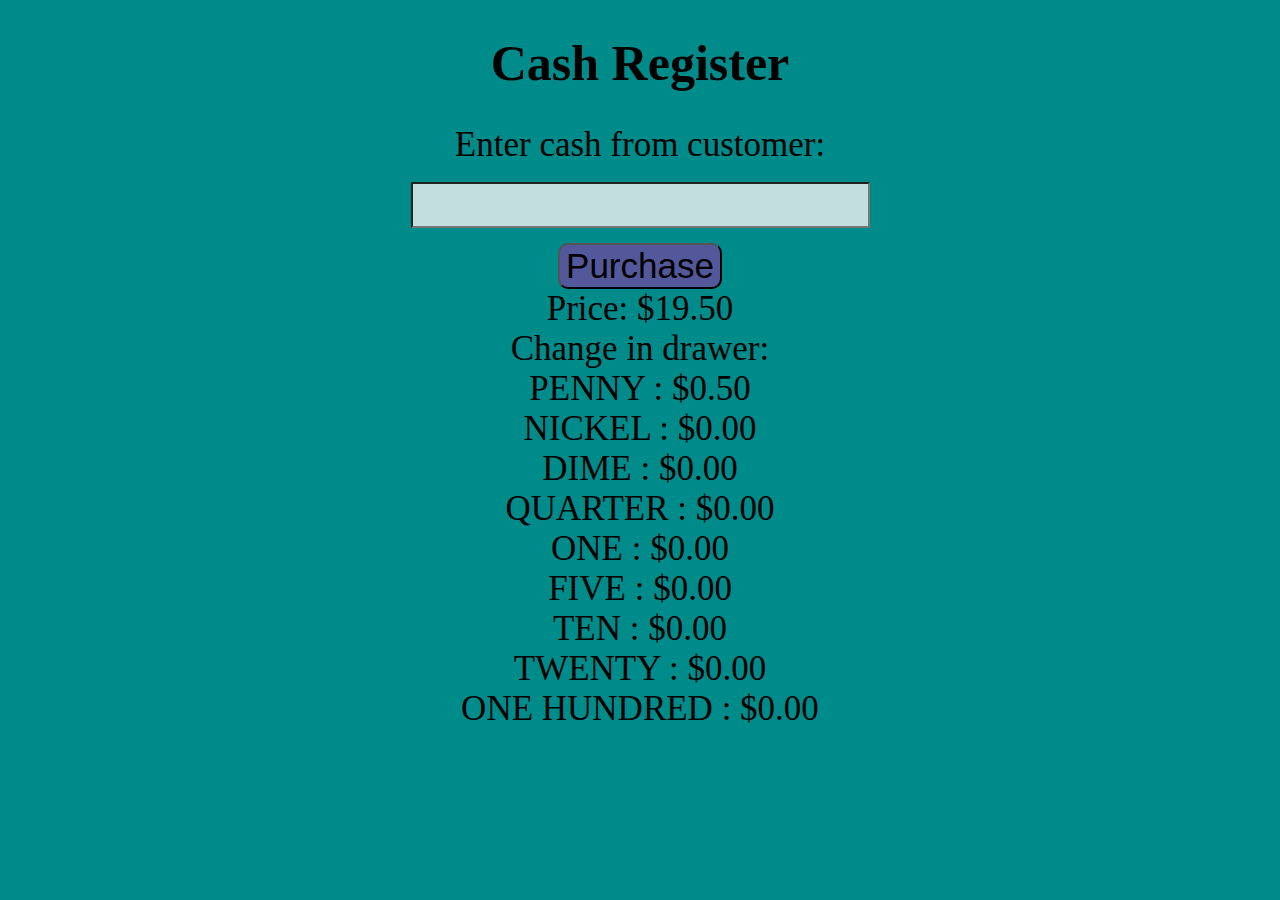
<file: Cash Register/index.html>
<!DOCTYPE html>
<html lang="en">
<head>
    <meta charset="UTF-8">
    <meta name="viewport" content="width=device-width, initial-scale=1.0">
    <link rel="stylesheet" href="styles.css">
    <title>Cash Register</title>
</head>
<body>
    <h1>Cash Register</h1>
    <div id="change-due"></div>
    <div class="input-div">
        <label for="cash">Enter cash from customer: </label>
        <br>
        <input type="number" id="cash" class="user-input" value="">
        <br>
        <button id="purchase-btn">Purchase</button>
    </div>
    <div id="cash-in-drawer"></div>

    <script src="script.js"></script>
</body>
</html>
</file>
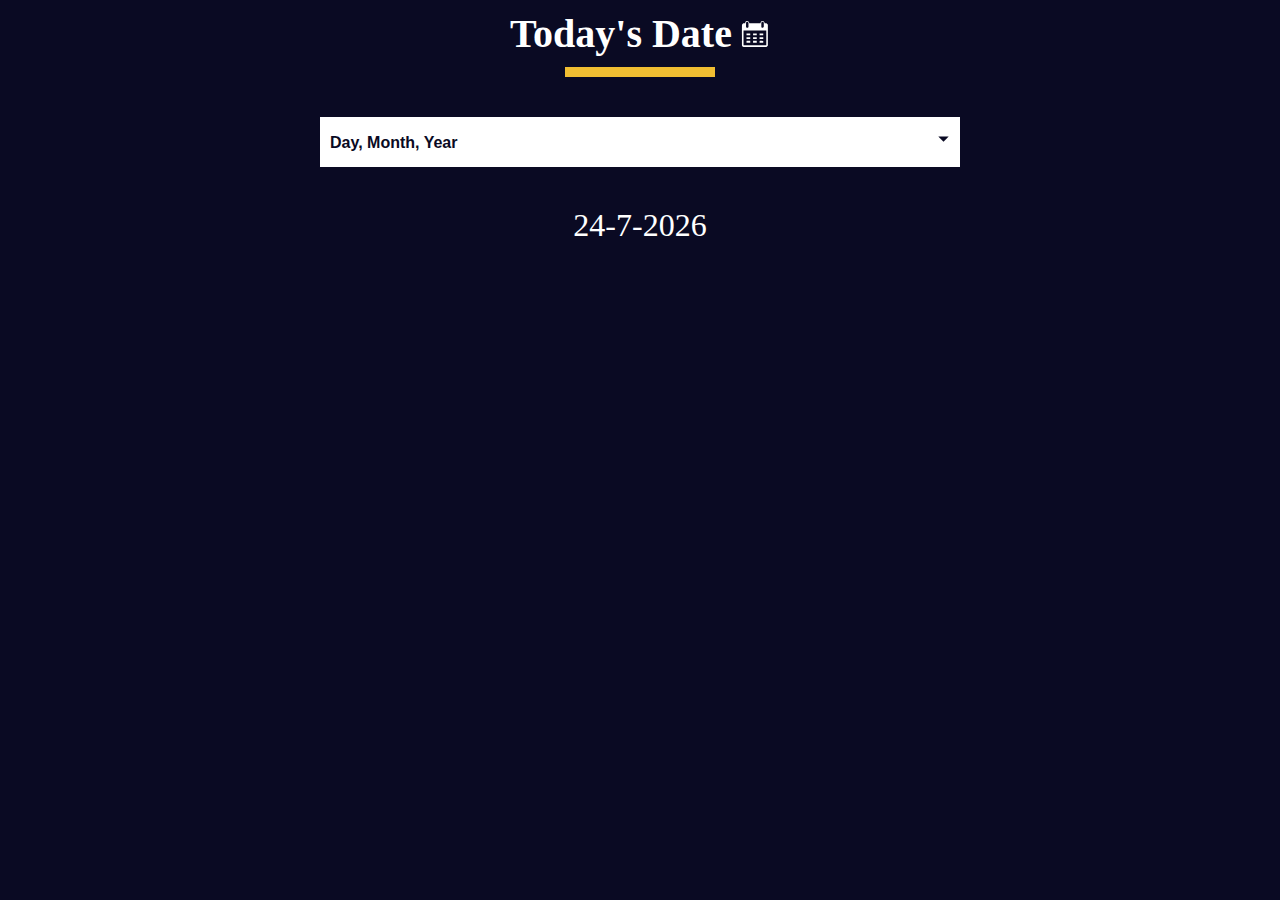
<file: Date Form/index.html>
<!DOCTYPE html>
<html lang="en">
  <head>
    <meta charset="UTF-8" />
    <meta http-equiv="X-UA-Compatible" content="IE=edge" />
    <meta name="viewport" content="width=device-width, initial-scale=1.0" />
    <title>Learn the Date Object by Building a Date Formatter</title>
    <link rel="stylesheet" href="./styles.css" />
  </head>
  <body>
    <main>
      <div class="title-container">
        <h1 class="title">Today's Date</h1>

        <svg
          class="date-svg"
          xmlns="http://www.w3.org/2000/svg"
          version="1.0"
          width="512.000000pt"
          height="512.000000pt"
          viewBox="0 0 512.000000 512.000000"
          preserveAspectRatio="xMidYMid meet"
        >
          <g
            transform="translate(0.000000,512.000000) scale(0.100000,-0.100000)"
            fill="#fff"
            stroke="none"
          >
            <path
              d="M1145 4777 c-71 -24 -120 -54 -164 -102 -59 -64 -83 -124 -89 -216 l-4 -77 -147 -3 c-142 -4 -149 -5 -213 -37 -81 -40 -149 -111 -177 -188 -21 -54 -21 -64 -21 -1789 0 -1725 0 -1735 21 -1789 28 -77 96 -148 177 -188 l67 -33 1950 0 1950 0 67 33 c74 36 133 96 170 170 l23 47 0 1760 0 1760 -23 47 c-37 74 -96 134 -169 170 -63 31 -71 32 -213 36 l-148 4 -4 77 c-8 133 -82 242 -200 297 -54 25 -75 29 -148 29 -94 -1 -151 -20 -220 -75 -75 -59 -130 -181 -130 -287 l0 -43 -954 0 -954 0 -7 74 c-12 137 -89 251 -201 303 -66 30 -179 39 -239 20z m209 -164 c23 -16 52 -49 66 -73 l25 -45 0 -365 0 -365 -28 -47 c-30 -52 -88 -92 -149 -103 -54 -10 -137 17 -175 57 -65 69 -64 60 -61 471 l3 373 27 41 c17 26 45 50 80 68 71 35 151 31 212 -12z m2594 11 c41 -20 59 -37 82 -78 l30 -51 0 -360 c0 -329 -2 -364 -19 -401 -36 -79 -137 -133 -222 -119 -57 10 -125 58 -151 107 -23 42 -23 50 -26 388 -3 377 -1 403 51 465 62 76 162 95 255 49z m537 -2717 l0 -1239 -24 -19 c-23 -19 -67 -19 -1916 -19 -1849 0 -1893 0 -1916 19 l-24 19 -3 1241 -2 1241 1942 -2 1943 -3 0 -1238z"
            />
            <path
              d="M1112 2493 l3 -158 318 -3 317 -2 0 160 0 160 -320 0 -321 0 3 -157z"
            />
            <path
              d="M2230 2490 l0 -160 315 0 315 0 0 160 0 160 -315 0 -315 0 0 -160z"
            />
            <path
              d="M3342 2493 l3 -158 310 0 310 0 3 158 3 157 -316 0 -316 0 3 -157z"
            />
            <path
              d="M1110 1855 l0 -155 320 0 320 0 0 155 0 155 -320 0 -320 0 0 -155z"
            />
            <path
              d="M2230 1855 l0 -155 315 0 315 0 0 155 0 155 -315 0 -315 0 0 -155z"
            />
            <path
              d="M3340 1855 l0 -155 315 0 315 0 0 155 0 155 -315 0 -315 0 0 -155z"
            />
            <path
              d="M1117 1383 c-4 -3 -7 -78 -7 -165 l0 -158 320 0 320 0 0 165 0 165 -313 0 c-173 0 -317 -3 -320 -7z"
            />
            <path
              d="M2230 1225 l0 -165 315 0 315 0 0 165 0 165 -315 0 -315 0 0 -165z"
            />
            <path
              d="M3347 1383 c-4 -3 -7 -78 -7 -165 l0 -158 315 0 315 0 -2 163 -3 162 -306 3 c-168 1 -308 -1 -312 -5z"
            />
          </g>
        </svg>
      </div>
      <div class="divider"></div>

      <div class="dropdown-container">
        <select name="date-options" id="date-options">
          <option value="dd-mm-yyyy">Day, Month, Year</option>
          <option value="yyyy-mm-dd">Year, Month, Day</option>
          <option value="mm-dd-yyyy-h-mm">
            Month, Day, Year, Hours, Minutes
          </option>
        </select>
        <div class="select-icon">
          <svg
            class="icon"
            xmlns="http://www.w3.org/2000/svg"
            width="25"
            height="35"
            viewBox="0 0 24 24"
          >
            <rect x="0" fill="none" width="24" height="24" />

            <g>
              <path d="M7 10l5 5 5-5" />
            </g>
          </svg>
        </div>
      </div>

      <p id="current-date"></p>
    </main>

    <script src="./script.js"></script>
  </body>
</html>
</file>
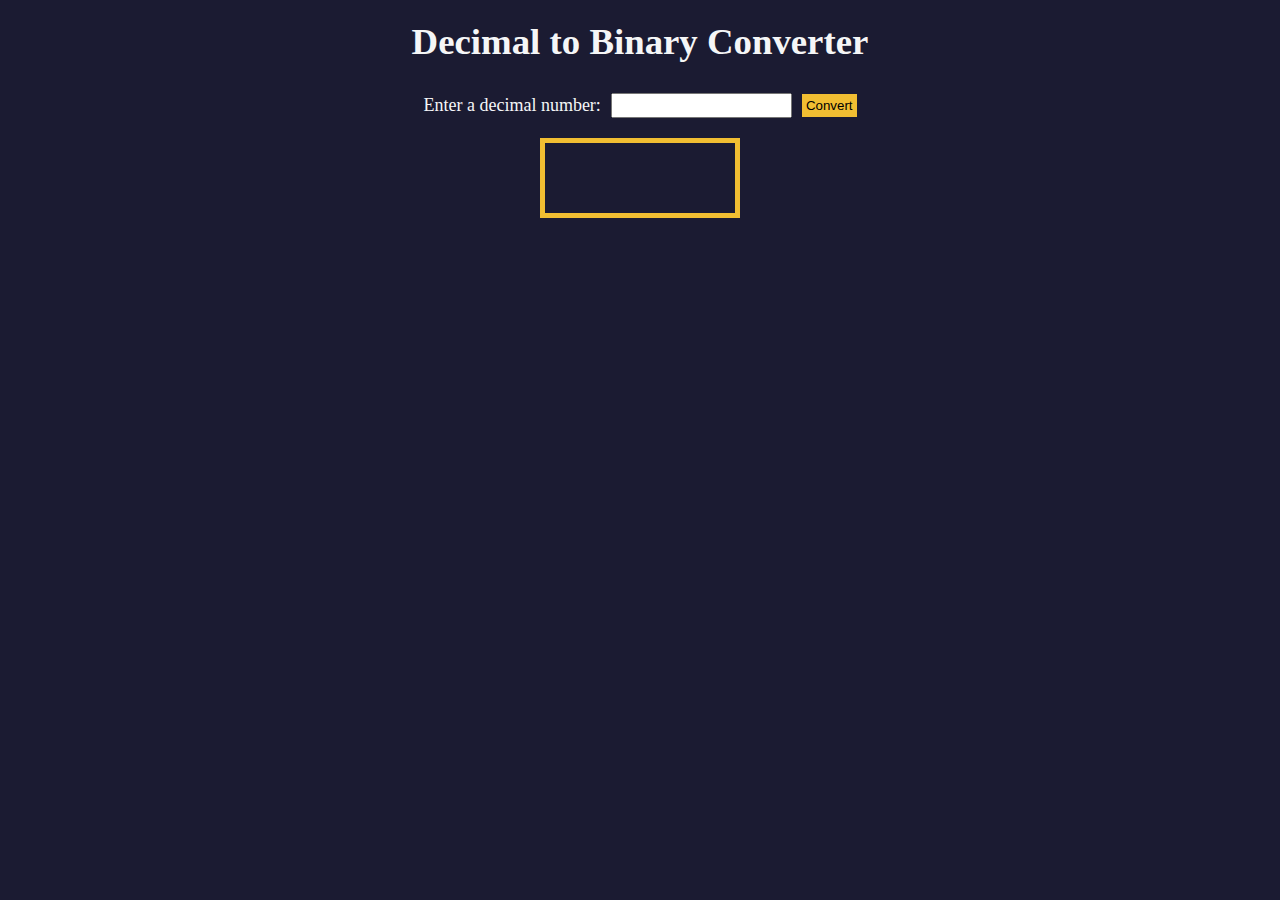
<file: Decimal to Binary Converter/index.html>
<!DOCTYPE html>
<html lang="en">
  <head>
    <meta charset="UTF-8" />
    <meta http-equiv="X-UA-Compatible" content="IE=edge" />
    <meta name="viewport" content="width=device-width, initial-scale=1.0" />
    <title>Decimal to Binary Converter</title>
    <link rel="stylesheet" href="styles.css" />
  </head>
  <body>
    <h1>Decimal to Binary Converter</h1>
    <div class="input-container">
      <label for="number-input">Enter a decimal number:</label>
      <input
        value=""
        type="number"
        name="decimal number input"
        id="number-input"
        class="number-input"
      />
      <button class="convert-btn" id="convert-btn">Convert</button>
    </div>
    <output id="result" for="number-input"></output>
    <div id="animation-container"></div>
    <script src="script.js"></script>
  </body>
</html>
</file>
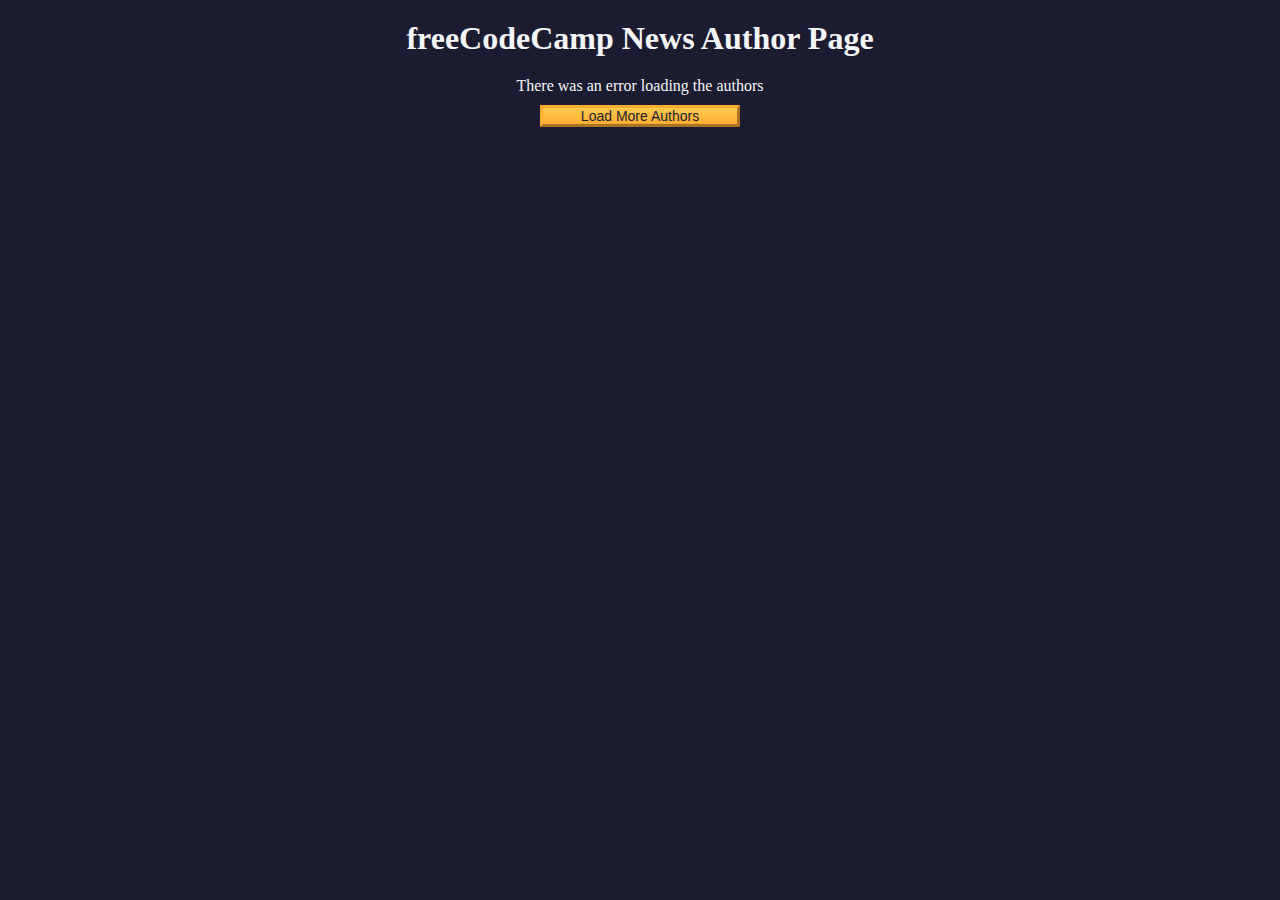
<file: fCC Authors Page/index.html>
<!DOCTYPE html>
<html lang="en">
  <head>
    <meta charset="UTF-8" />
    <meta http-equiv="X-UA-Compatible" content="IE=edge" />
    <meta name="viewport" content="width=device-width, initial-scale=1.0" />
    <title>freeCodeCamp News Author Page</title>
    <link rel="stylesheet" href="./styles.css" />
  </head>
  <body>
    <h1 class="title">freeCodeCamp News Author Page</h1>

    <main>
      <div id="author-container"></div>
      <button class="btn" id="load-more-btn">Load More Authors</button>
    </main>

    <script src="./script.js"></script>
  </body>
</html>
</file>
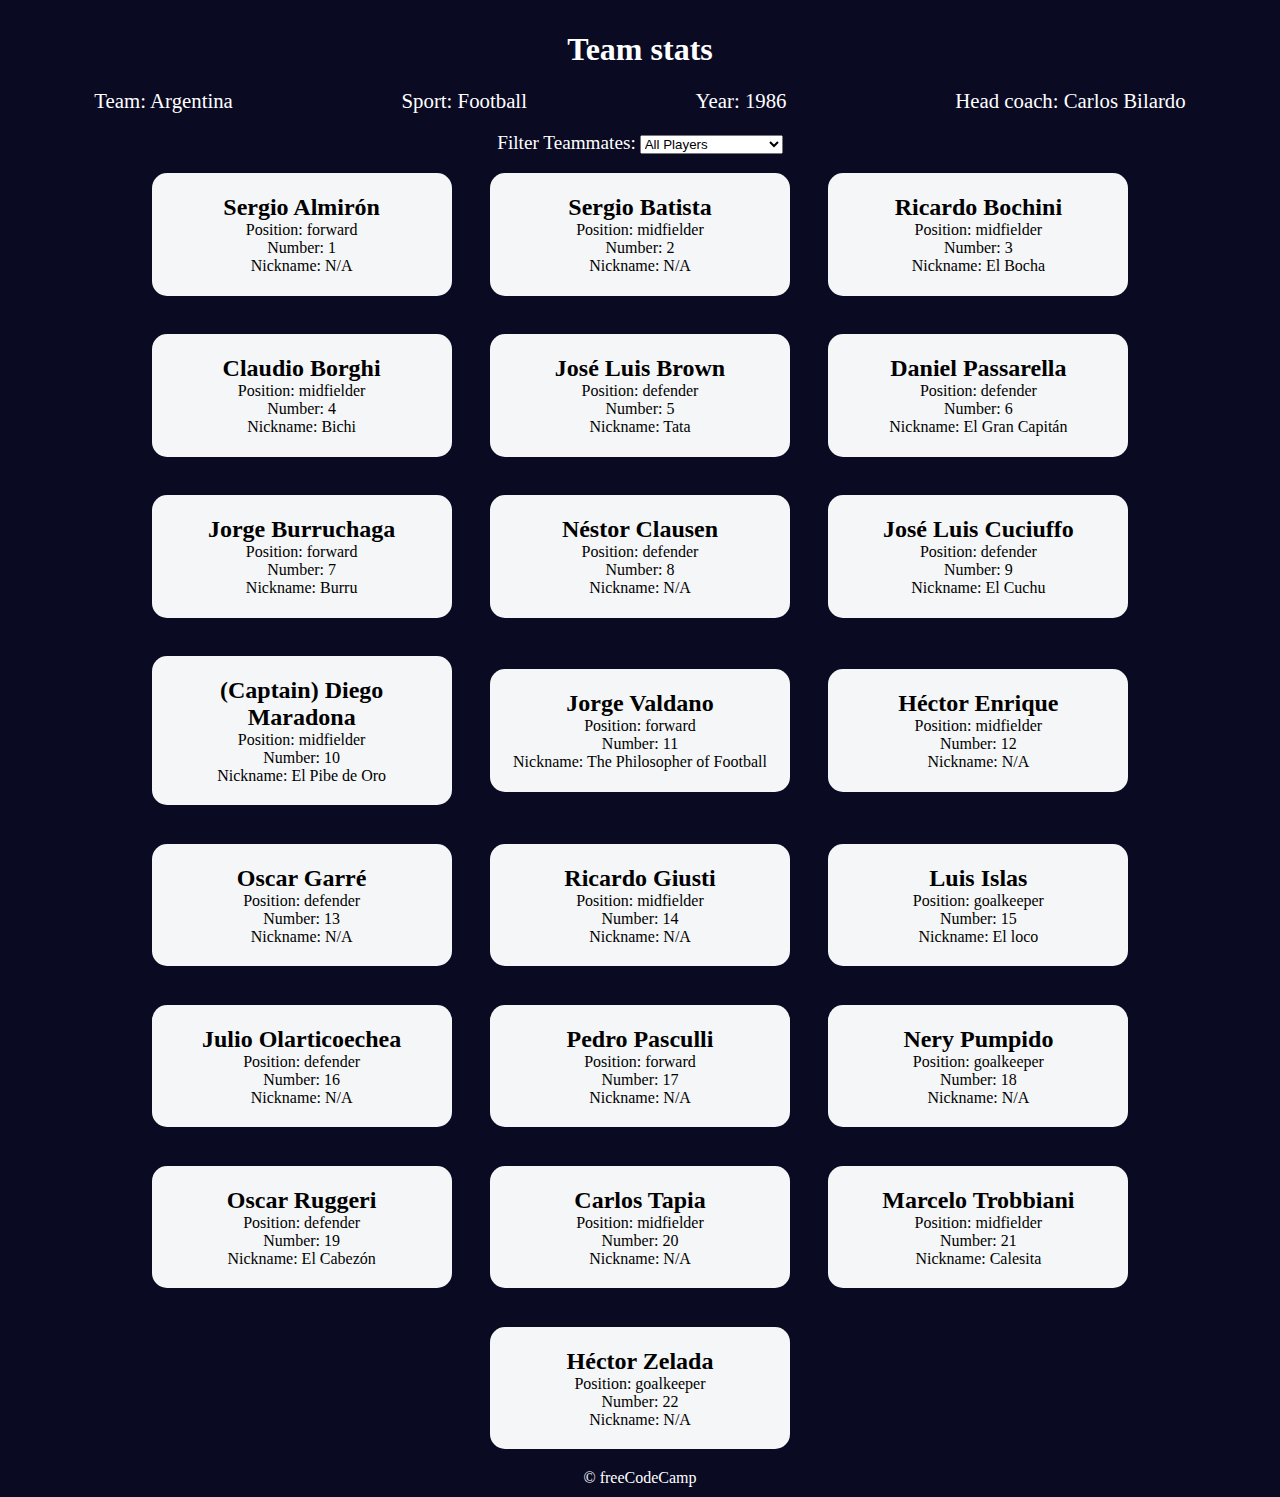
<file: Football Team Cards/index.html>
<!DOCTYPE html>
<html lang="en">
  <head>
    <meta charset="UTF-8" />
    <meta http-equiv="X-UA-Compatible" content="IE=edge" />
    <meta name="viewport" content="width=device-width, initial-scale=1.0" />
    <title>
      Learn Modern JavaScript methods by building football team cards
    </title>
    <link rel="stylesheet" href="styles.css" />
  </head>
  <body>
    <h1 class="title">Team stats</h1>
    <main>
      <div class="team-stats">
        <p>Team: <span id="team"></span></p>
        <p>Sport: <span id="sport"></span></p>
        <p>Year: <span id="year"></span></p>
        <p>Head coach: <span id="head-coach"></span></p>
      </div>
      <label class="options-label" for="players">Filter Teammates:</label>
      <select name="players" id="players">
        <option value="all">All Players</option>
        <option value="nickname">Nicknames</option>
        <option value="forward">Position Forward</option>
        <option value="midfielder">Position Midfielder</option>
        <option value="defender">Position Defender</option>
        <option value="goalkeeper">Position Goalkeeper</option>
      </select>
      <div class="cards" id="player-cards">
        <div class="player-card">
          <h2>Sergio Almirón</h2>
          <p>Position: forward</p>
          <p>Number: 1</p>
          <p>Nickname: N/A</p>
        </div>
        <div class="player-card">
          <h2>Sergio Batista</h2>
          <p>Position: midfielder</p>
          <p>Number: 2</p>
          <p>Nickname: N/A</p>
        </div>
        <div class="player-card">
          <h2>Ricardo Bochini</h2>
          <p>Position: midfielder</p>
          <p>Number: 3</p>
          <p>Nickname: El Bocha</p>
        </div>
        <div class="player-card">
          <h2>Claudio Borghi</h2>
          <p>Position: midfielder</p>
          <p>Number: 4</p>
          <p>Nickname: Bichi</p>
        </div>
        <div class="player-card">
          <h2>José Luis Brown</h2>
          <p>Position: defender</p>
          <p>Number: 5</p>
          <p>Nickname: Tata</p>
        </div>
        <div class="player-card">
          <h2>Daniel Passarella</h2>
          <p>Position: defender</p>
          <p>Number: 6</p>
          <p>Nickname: El Gran Capitán</p>
        </div>
        <div class="player-card">
          <h2>Jorge Burruchaga</h2>
          <p>Position: forward</p>
          <p>Number: 7</p>
          <p>Nickname: Burru</p>
        </div>
        <div class="player-card">
          <h2>Néstor Clausen</h2>
          <p>Position: defender</p>
          <p>Number: 8</p>
          <p>Nickname: N/A</p>
        </div>
        <div class="player-card">
          <h2>José Luis Cuciuffo</h2>
          <p>Position: defender</p>
          <p>Number: 9</p>
          <p>Nickname: El Cuchu</p>
        </div>
        <div class="player-card">
          <h2>(Captain) Diego Maradona</h2>
          <p>Position: midfielder</p>
          <p>Number: 10</p>
          <p>Nickname: El Pibe de Oro</p>
        </div>
        <div class="player-card">
          <h2>Jorge Valdano</h2>
          <p>Position: forward</p>
          <p>Number: 11</p>
          <p>Nickname: The Philosopher of Football</p>
        </div>
        <div class="player-card">
          <h2>Héctor Enrique</h2>
          <p>Position: midfielder</p>
          <p>Number: 12</p>
          <p>Nickname: N/A</p>
        </div>
        <div class="player-card">
          <h2>Oscar Garré</h2>
          <p>Position: defender</p>
          <p>Number: 13</p>
          <p>Nickname: N/A</p>
        </div>
        <div class="player-card">
          <h2>Ricardo Giusti</h2>
          <p>Position: midfielder</p>
          <p>Number: 14</p>
          <p>Nickname: N/A</p>
        </div>
        <div class="player-card">
          <h2>Luis Islas</h2>
          <p>Position: goalkeeper</p>
          <p>Number: 15</p>
          <p>Nickname: El loco</p>
        </div>
        <div class="player-card">
          <h2>Julio Olarticoechea</h2>
          <p>Position: defender</p>
          <p>Number: 16</p>
          <p>Nickname: N/A</p>
        </div>
        <div class="player-card">
          <h2>Pedro Pasculli</h2>
          <p>Position: forward</p>
          <p>Number: 17</p>
          <p>Nickname: N/A</p>
        </div>
        <div class="player-card">
          <h2>Nery Pumpido</h2>
          <p>Position: goalkeeper</p>
          <p>Number: 18</p>
          <p>Nickname: N/A</p>
        </div>
        <div class="player-card">
          <h2>Oscar Ruggeri</h2>
          <p>Position: defender</p>
          <p>Number: 19</p>
          <p>Nickname: El Cabezón</p>
        </div>
        <div class="player-card">
          <h2>Carlos Tapia</h2>
          <p>Position: midfielder</p>
          <p>Number: 20</p>
          <p>Nickname: N/A</p>
        </div>
        <div class="player-card">
          <h2>Marcelo Trobbiani</h2>
          <p>Position: midfielder</p>
          <p>Number: 21</p>
          <p>Nickname: Calesita</p>
        </div>
        <div class="player-card">
          <h2>Héctor Zelada</h2>
          <p>Position: goalkeeper</p>
          <p>Number: 22</p>
          <p>Nickname: N/A</p>
        </div>
      </div>
    </main>
    <footer>&copy; freeCodeCamp</footer>
    <script src="./script.js"></script>
  </body>
</html>
</file>
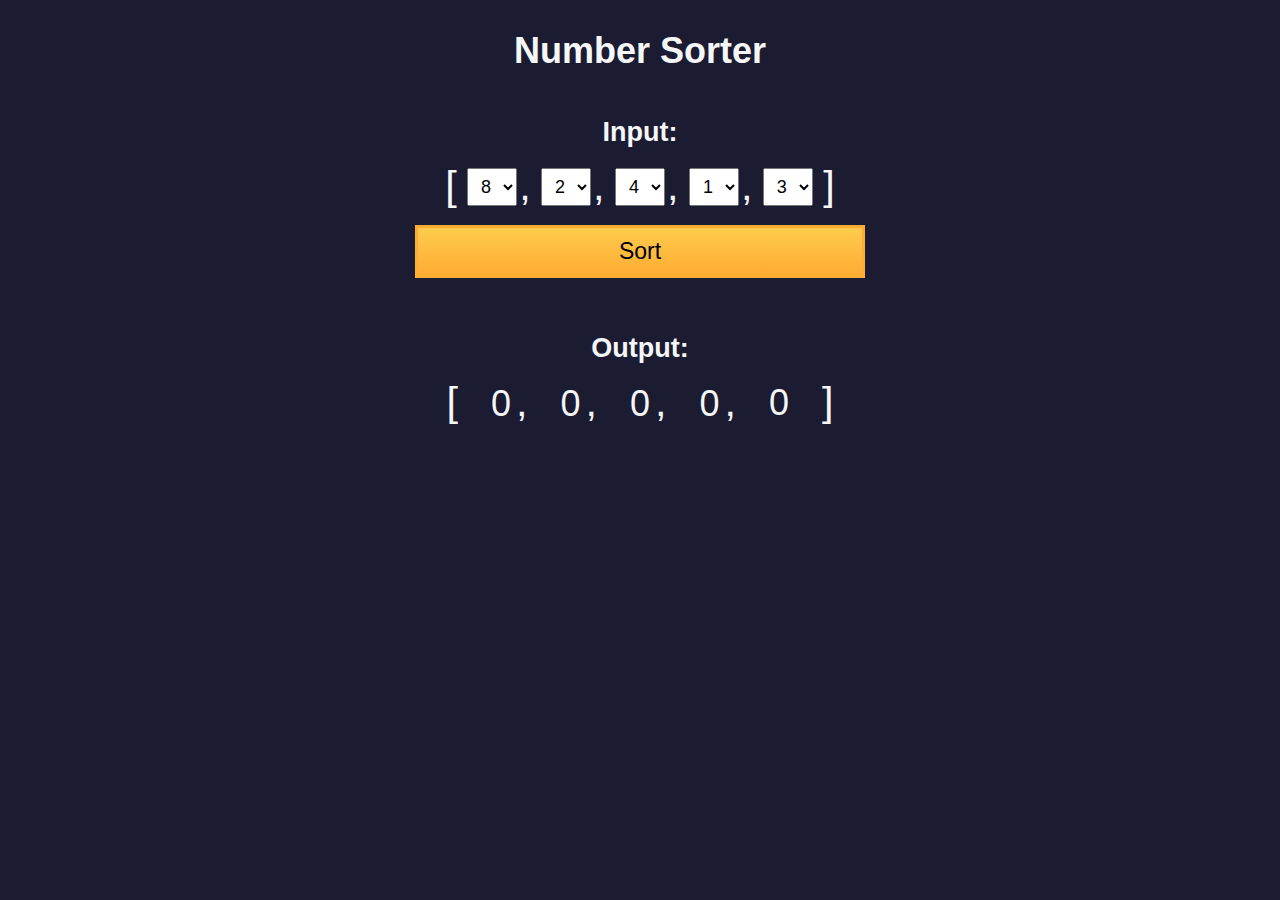
<file: Number Sorter/index.html>
<!DOCTYPE html>
<html>
  <head>
    <meta charset="UTF-8" />
    <meta name="viewport" content="width=device-width, initial-scale=1.0" />
    <link rel="stylesheet" type="text/css" href="./styles.css" />
    <title>Number Sorter</title>
  </head>
  <body>
    <main>
      <h1>Number Sorter</h1>
      <form id="form" class="form">
        <h2>Input:</h2>
        <fieldset>
          <span class="bracket">[</span>
          <div>
            <select
              name="values"
              class="values-dropdown"
              aria-label="first number"
            >
              <option value="0">0</option>
              <option value="1">1</option>
              <option value="2">2</option>
              <option value="3">3</option>
              <option value="4">4</option>
              <option value="5">5</option>
              <option value="6">6</option>
              <option value="7">7</option>
              <option value="8" selected>8</option>
              <option value="9">9</option>
            </select>
            <span class="comma">,</span>
          </div>
          <div>
            <select
              name="values"
              class="values-dropdown"
              aria-label="second number"
            >
              <option value="0">0</option>
              <option value="1">1</option>
              <option value="2" selected>2</option>
              <option value="3">3</option>
              <option value="4">4</option>
              <option value="5">5</option>
              <option value="6">6</option>
              <option value="7">7</option>
              <option value="8">8</option>
              <option value="9">9</option>
            </select>
            <span class="comma">,</span>
          </div>
          <div>
            <select
              name="values"
              class="values-dropdown"
              aria-label="third number"
            >
              <option value="0">0</option>
              <option value="1">1</option>
              <option value="2">2</option>
              <option value="3">3</option>
              <option value="4" selected>4</option>
              <option value="5">5</option>
              <option value="6">6</option>
              <option value="7">7</option>
              <option value="8">8</option>
              <option value="9">9</option>
            </select>
            <span class="comma">,</span>
          </div>
          <div>
            <select
              name="values"
              class="values-dropdown"
              aria-label="fourth number"
            >
              <option value="0">0</option>
              <option value="1" selected>1</option>
              <option value="2">2</option>
              <option value="3">3</option>
              <option value="4">4</option>
              <option value="5">5</option>
              <option value="6">6</option>
              <option value="7">7</option>
              <option value="8">8</option>
              <option value="9">9</option>
            </select>
            <span class="comma">,</span>
          </div>
          <div>
            <select
              name="values"
              class="values-dropdown"
              aria-label="fifth number"
            >
              <option value="0">0</option>
              <option value="1">1</option>
              <option value="2">2</option>
              <option value="3" selected>3</option>
              <option value="4">4</option>
              <option value="5">5</option>
              <option value="6">6</option>
              <option value="7">7</option>
              <option value="8">8</option>
              <option value="9">9</option>
            </select>
          </div>
          <span class="bracket">]</span>
        </fieldset>
        <button id="sort">Sort</button>
      </form>
      <div class="output-container">
        <h2>Output:</h2>
        <div class="output-array">
          <span class="bracket">[</span>
          <div>
            <span class="output-value" id="output-value-0">0</span>
            <span class="comma">,</span>
          </div>
          <div>
            <span class="output-value" id="output-value-1">0</span>
            <span class="comma">,</span>
          </div>
          <div>
            <span class="output-value" id="output-value-2">0</span>
            <span class="comma">,</span>
          </div>
          <div>
            <span class="output-value" id="output-value-3">0</span>
            <span class="comma">,</span>
          </div>
          <div>
            <span class="output-value" id="output-value-4">0</span>
          </div>
            <span class="bracket">]</span>
        </div>
      </div>
    </main>
    <script src="./script.js"></script>
  </body>
</html>
</file>
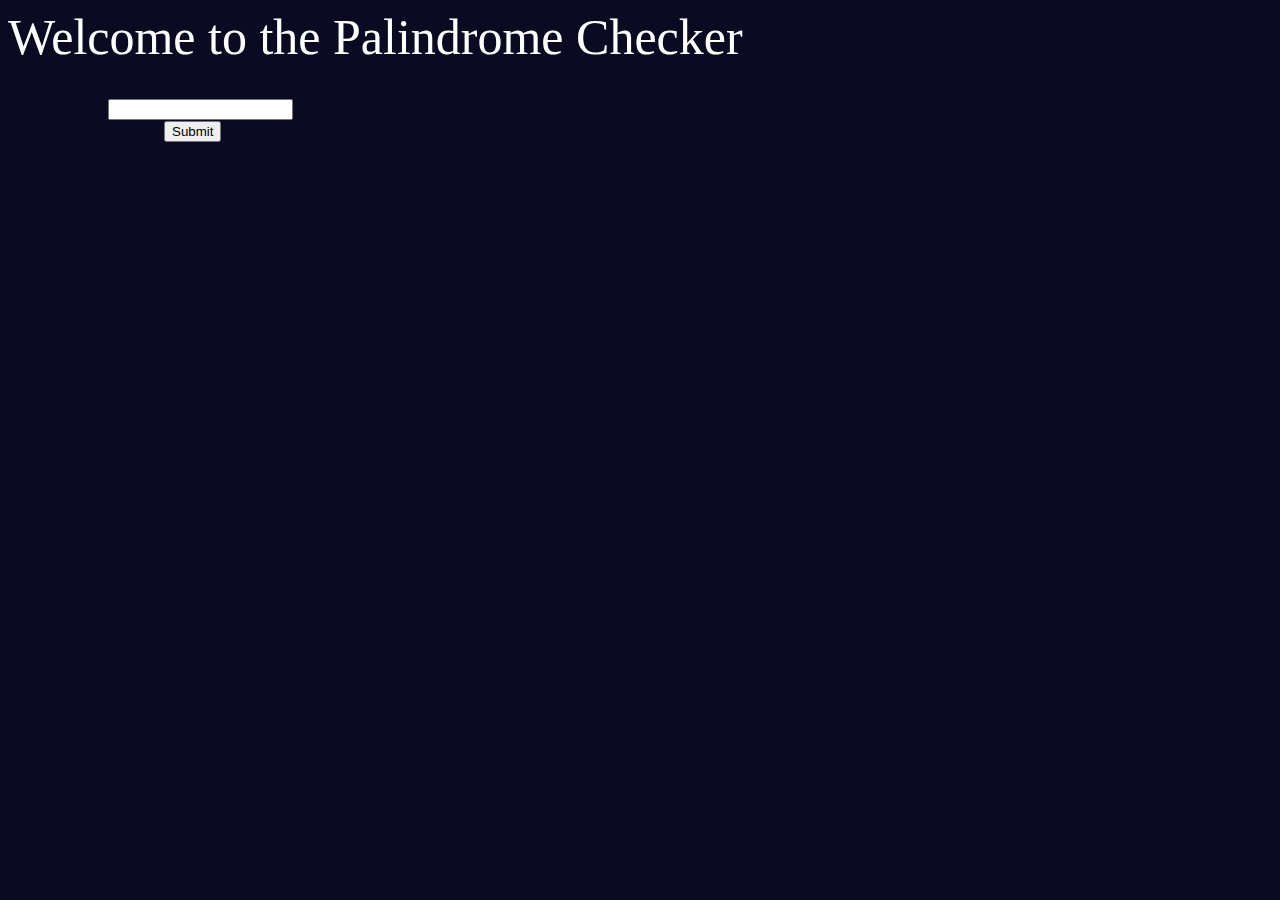
<file: Palindrome Checker/index.html>
<!DOCTYPE html>
<html lang="en">
<head>
    <meta charset="UTF-8">
    <meta name="viewport" content="width=device-width, initial-scale=1.0">
    <link rel="stylesheet" href="styles.css">
    <title>Palindrome Checker</title>
</head>
<body>
    <div id="text">
        Welcome to the Palindrome Checker
    </div>

    <div id="engage">
        <input id="text-input">
        <button id="check-btn">Submit</button>
    </div>
    
    <div id="result">
        <p> </p>
    </div>

    <script src="script.js"></script>
</body>
</html>
</file>
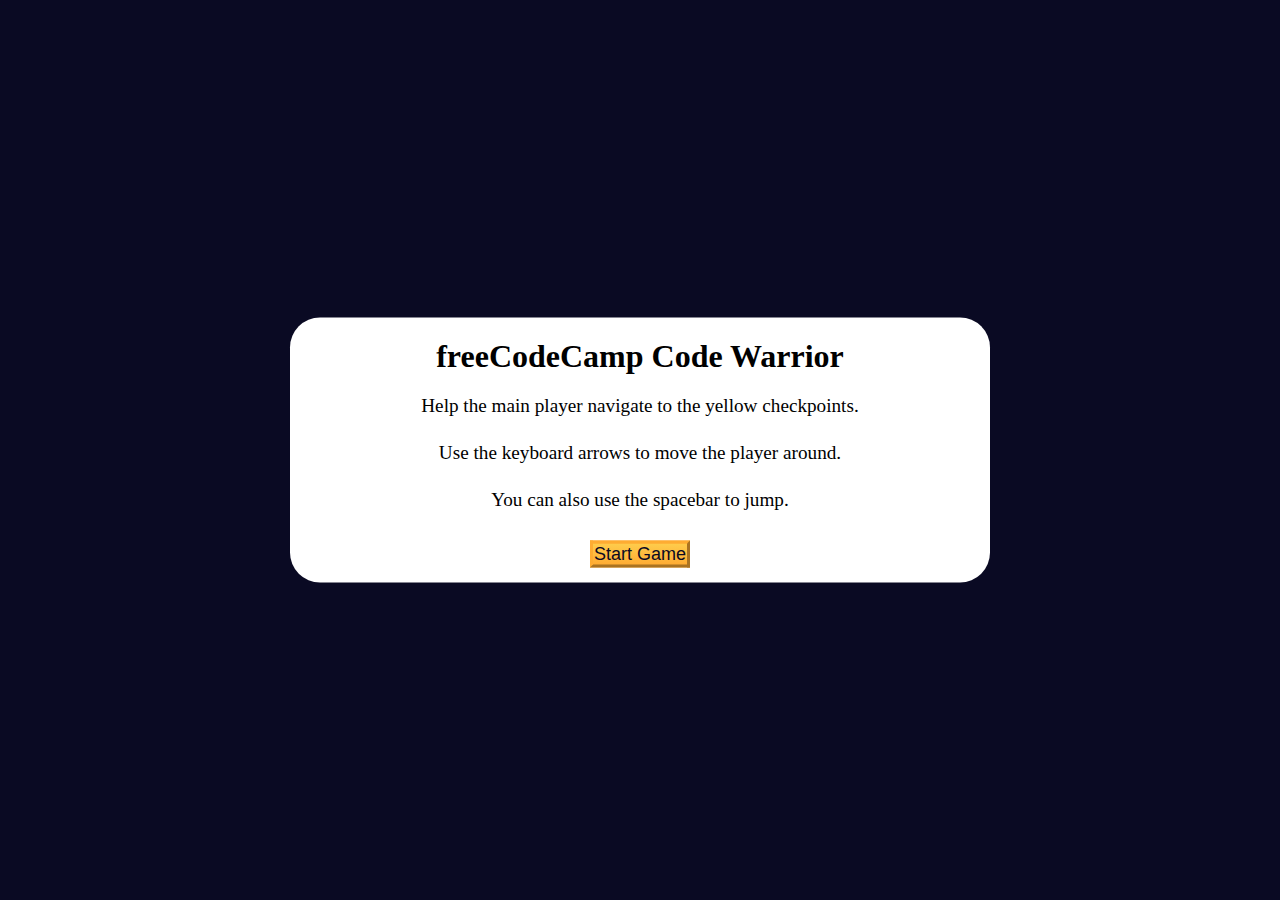
<file: Platformer Game/index.html>
<!DOCTYPE html>
<html lang="en">
  <head>
    <meta charset="UTF-8" />
    <meta http-equiv="X-UA-Compatible" content="IE=edge" />
    <meta name="viewport" content="width=device-width, initial-scale=1.0" />
    <title>Learn Intermediate OOP by Building a Platformer Game</title>
    <link rel="stylesheet" href="./styles.css" />
  </head>
  <body>
    <div class="start-screen">
      <h1 class="main-title">freeCodeCamp Code Warrior</h1>
      <p class="instructions">
        Help the main player navigate to the yellow checkpoints.
      </p>
      <p class="instructions">
        Use the keyboard arrows to move the player around.
      </p>
      <p class="instructions">You can also use the spacebar to jump.</p>

      <div class="btn-container">
        <button class="btn" id="start-btn">Start Game</button>
      </div>
    </div>

    <div class="checkpoint-screen">
      <h2>Congrats!</h2>
      <p>You reached the last checkpoint.</p>
    </div>

    <canvas id="canvas"></canvas>

    <script src="./script.js"></script>
  </body>
</html>
</file>
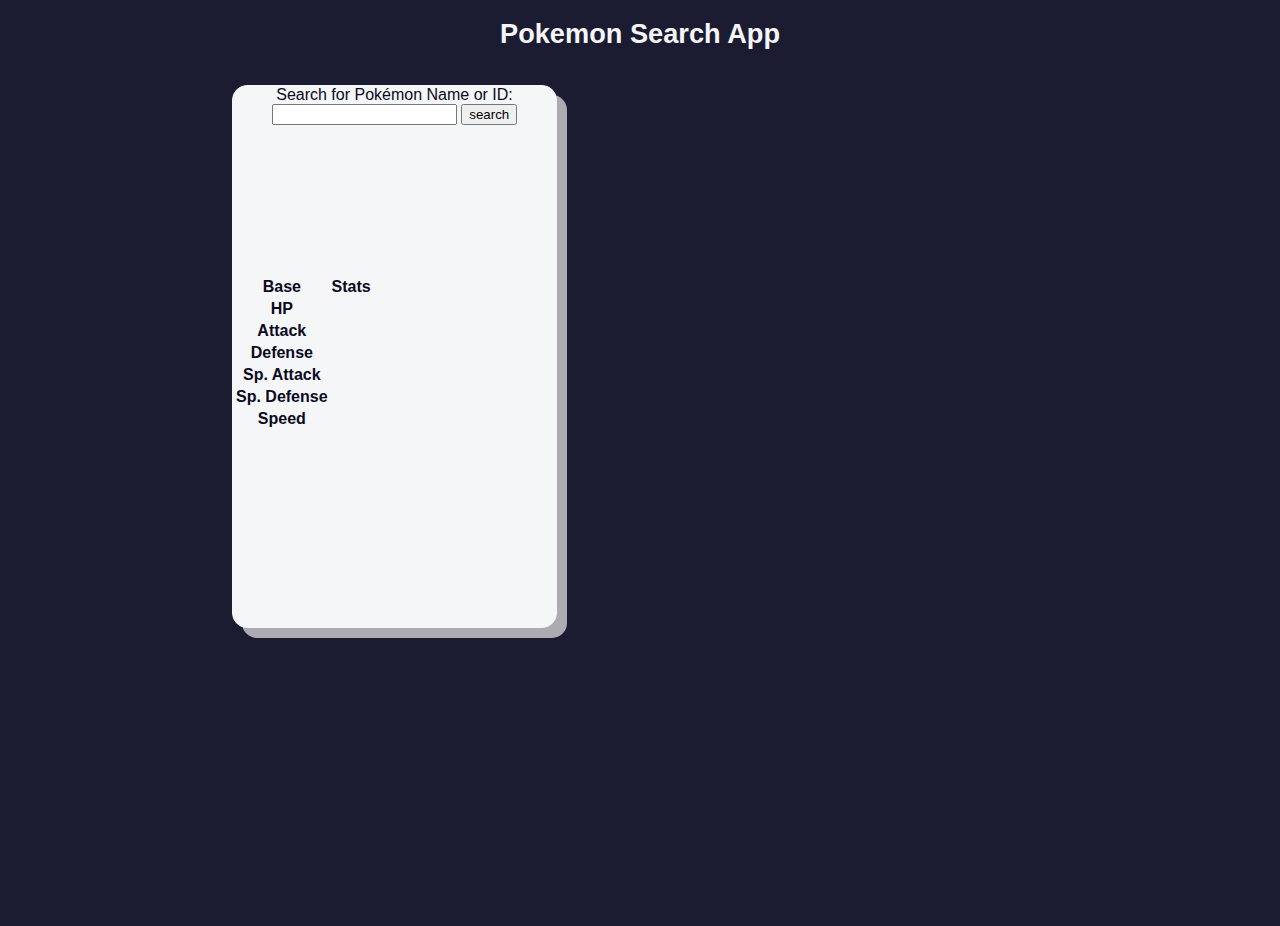
<file: Pokemon Search App/index.html>
<!DOCTYPE html>
<html lang="en">
<head>
    <meta charset="UTF-8">
    <meta name="viewport" content="width=device-width, initial-scale=1.0">
    <link rel="stylesheet" href="styles.css">
    <title>Pokemon Search App</title>
</head>
<body>
    <h1>Pokemon Search App</h1>
    <div id="container">
        <div id="input">
            <form action="">
                <label for="search-in">Search for Pokémon Name or ID:</label>
                <br>
                <input type="text" id="search-input" required>
                <button id="search-button">search</button>
            </form>
        </div>
        <div id="output">
            <div id="top">
                <div class="name-and-id">
                    <span id="pokemon-name"></span>
                    <span id="pokemon-id"></span>
                </div>
                <div class="size">
                    <span id="weight"></span>
                    <span id="height"></span>
                </div>
                <div id="sprite-container" class="sprite-container"></div>
                <div id="types"></div>
            </div>
            <div id="bottom">
                <table>   
                    <tr>
                        <th>Base</th>
                        <th>Stats</th>
                    </tr>
                    <tr>
                        <th>HP</th>
                        <th id="hp"></th>
                    </tr>
                    <tr>
                        <th>Attack</th>
                        <th id="attack"></th>
                    </tr>
                    <tr>
                        <th>Defense</th>
                        <th id="defense"></th>
                    </tr>
                    <tr>
                        <th>Sp. Attack</th>
                        <th id="special-attack"></th>
                    </tr>
                    <tr>
                        <th>Sp. Defense</th>
                        <th id="special-defense"></th>
                    </tr>
                    <tr>
                        <th>Speed</th>
                        <th id="speed"></th>
                    </tr>
                </table> 
            </div>
        </div>
    </div>
    <script src="script.js"></script>
</body>
</html>
</file>
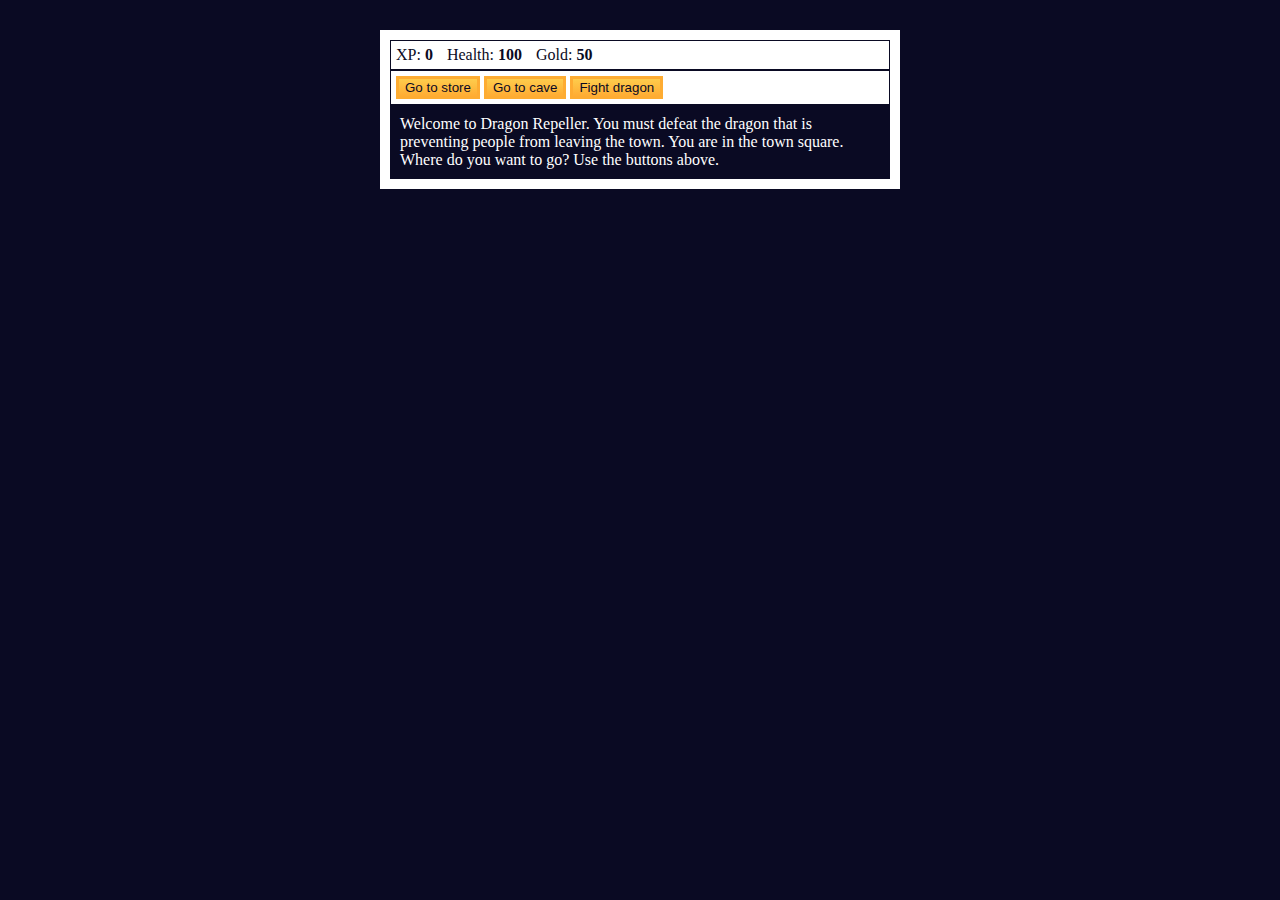
<file: Role playing fight game in js/index.html>
<!DOCTYPE html>
<html lang="en">
  <head>
    <meta charset="utf-8">
    <link rel="stylesheet" href="./styles.css">
    <title>RPG - Dragon Repeller</title>
    
  </head>
  <body>
    <div id="game">
        <div id="stats">
            <span class="stat"> XP: <strong>
                <span id="xpText">0</span>
            </strong></span>
            <span class="stat"> Health: <strong>
                <span id="healthText">100</span>
            </strong></span>
            <span class="stat"> Gold: <strong>
                <span id="goldText">50</span>
            </strong></span>
      </div>

      <div id="controls">
        <button id="button1"> Go to store </button>
        <button id="button2"> Go to cave </button>
        <button id="button3"> Fight dragon </button>
      </div>
      <div id="monsterStats">
        <span class="stat"> Monster Name: <strong><span id="monsterName"></span></strong></span>
        <span class="stat"> Health: <strong><span id="monsterHealth"></span></strong></span>
      </div>
      <div id="text"> 
        Welcome to Dragon Repeller. You must defeat the dragon that is preventing people from leaving the town. You are in the town square. Where do you want to go? Use the buttons above.
      </div>
    </div>

    <script src="./script.js"></script>
  </body>
</html>
</file>
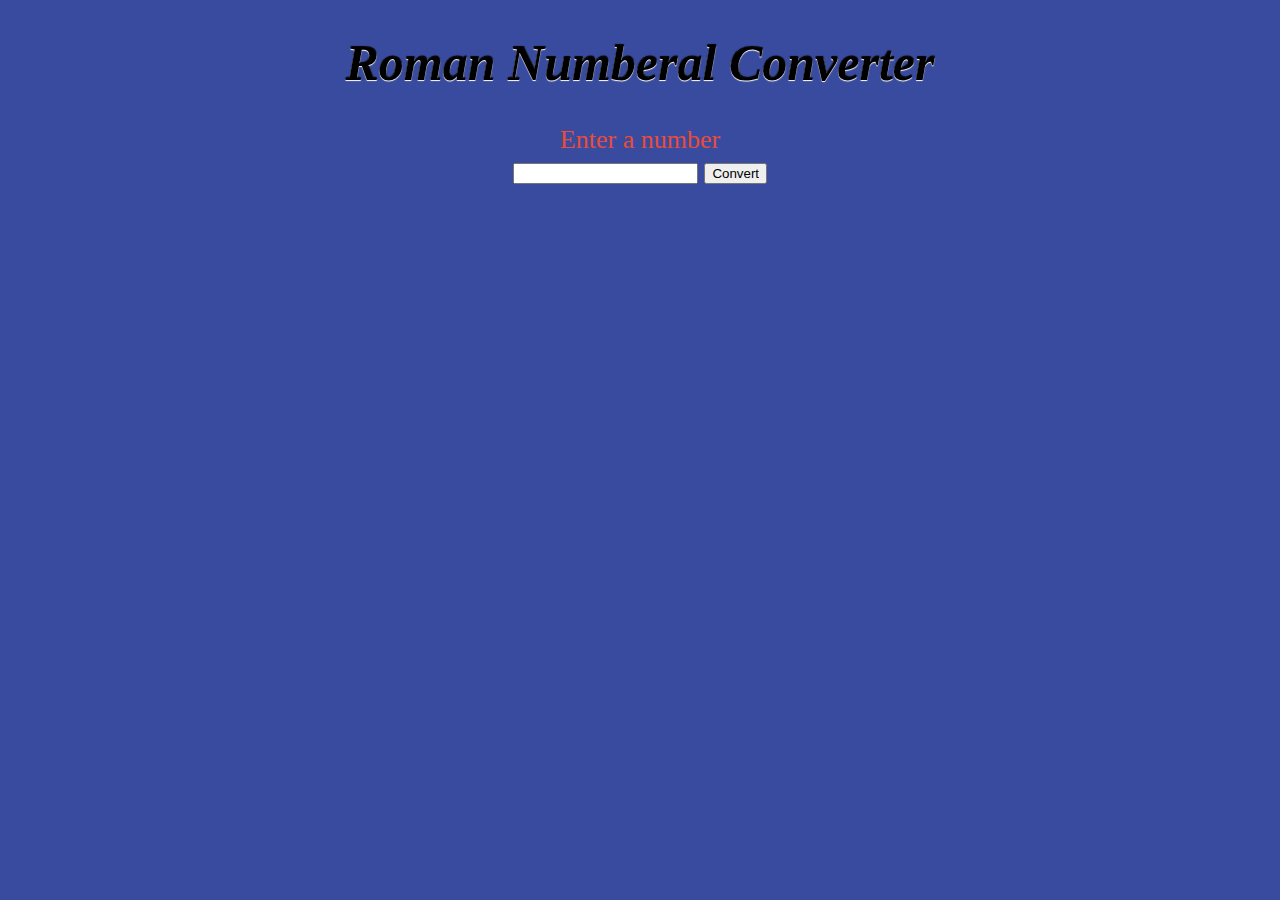
<file: Roman Numeral Converter/index.html>
<!DOCTYPE html>
<html lang="en">
<head>
    <meta charset="UTF-8">
    <meta name="viewport" content="width=device-width, initial-scale=1.0">
    <link rel="stylesheet" href="styles.css">
    <title>Roman Numeral Converter</title>
</head>
<body>
    <h1>Roman Numberal Converter</h1>

    <div id="input">
        <label for="number">Enter a number</label>
        <br>
        <input type="number" id="number" required="">
        <button id="convert-btn" type="button">Convert</button>
    </div>
    <div id="output" class="output hidden"></div>  
    <script src="script.js"></script>
</body>
</html>
</file>
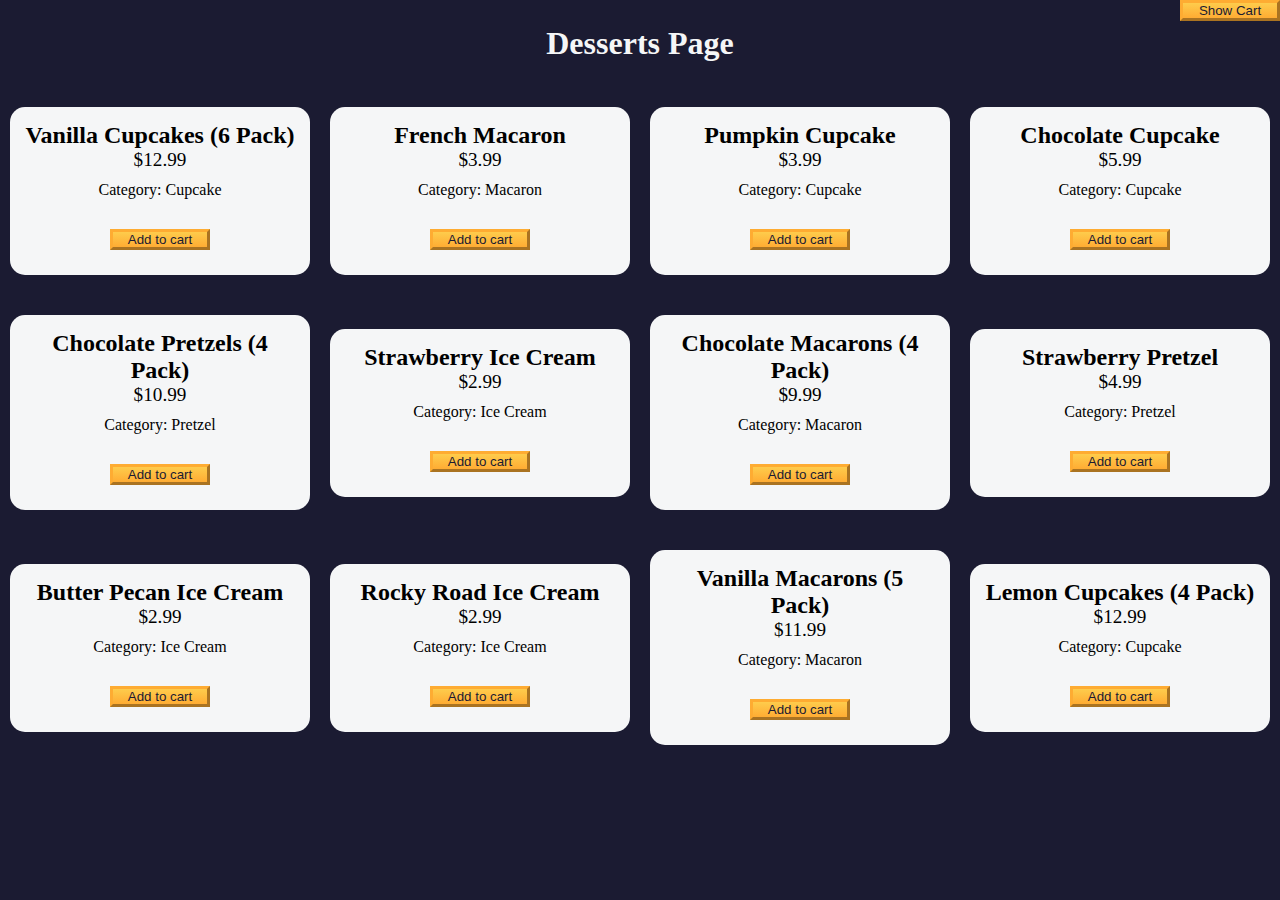
<file: Shorping Cart/index.html>
<!DOCTYPE html>
<html lang="en">
  <head>
    <meta charset="UTF-8" />
    <meta http-equiv="X-UA-Compatible" content="IE=edge" />
    <meta name="viewport" content="width=device-width, initial-scale=1.0" />
    <title>freeCodeCamp Shopping Cart</title>
    <link rel="stylesheet" href="./styles.css" />
  </head>
  <body>
    <header>
      <h1 class="title">Desserts Page</h1>
    </header>
    <main>
      <button id="cart-btn" type="button" class="btn">
        <span id="show-hide-cart">Show</span> Cart
      </button>
      <div id="cart-container">
        <button class="btn" id="clear-cart-btn">Clear Cart</button>
        <div id="products-container"></div>
        <p>Total number of items: <span id="total-items">0</span></p>
        <p>Subtotal: <span id="subtotal">$0</span></p>
        <p>Taxes: <span id="taxes">$0</span></p>
        <p>Total: <span id="total">$0</span></p>
      </div>
      <div id="dessert-card-container"></div>
    </main>
    <script src="./script.js"></script>
  </body>
</html>
</file>
<file: Cash Register/styles.css>
*{
    text-align: center;
    font-size: 35px;
    background-color: darkcyan;
}

h1 {
    font-size: 50px;
}

#cash {
    background-color:#c3dede;
    background-clip: border-box;
    margin-top: 17px;
}

#purchase-btn {
    margin-top: 15px;
    background-color:#53589b;
    border-radius: 10px;
}

/* #cash-in-drawer{
 margin-bottom:260px;
 min-height:257px;
 width:27% !important;
 transform:translatex(506px) translatey(9px);
 border-style:dotted;
 border-width:9px;
 position:relative;
}
*/
</file>
<file: Date Form/styles.css>
*,
*::before,
*::after {
  margin: 0;
  padding: 0;
  box-sizing: border-box;
}

:root {
  --dark-grey: #0a0a23;
  --white: #ffffff;
  --yellow: #f1be32;
}

body {
  color: var(--white);
  background-color: var(--dark-grey);
}

.title-container {
  margin: 10px 0;
  display: flex;
  align-items: center;
  justify-content: center;
  gap: 8px;
}

.title {
  font-size: 2.5rem;
}

.date-svg {
  width: 30px;
  height: 30px;
}

.divider {
  margin: auto;
  width: 150px;
  height: 10px;
  background-color: var(--yellow);
}

.dropdown-container {
  width: 50%;
  margin: 40px auto;
  position: relative;
}

select {
  display: block;
  margin: 20px auto 0;
  width: 100%;
  height: 50px;
  font-size: 100%;
  font-weight: bold;
  cursor: pointer;
  background-color: var(--white);
  border: none;
  color: var(--dark-grey);
  appearance: none;
  padding: 10px;
  padding-right: 38px;
  -webkit-appearance: none;
  -moz-appearance: none;
  transition: color 0.3s ease, background-color 0.3s ease,
    border-bottom-color 0.3s ease;
}

.select-icon {
  position: absolute;
  top: 4px;
  right: 4px;
  width: 30px;
  height: 36px;
  pointer-events: none;
  padding-left: 5px;
  transition: background-color 0.3s ease, border-color 0.3s ease;
}

.select-icon svg.icon {
  transition: fill 0.3s ease;
  fill: var(--dark-grey);
}

#current-date {
  font-size: 2rem;
  text-align: center;
}

@media (max-width: 375px) {
  .title {
    font-size: 2rem;
  }

  .dropdown-container {
    width: 80%;
  }

  .date-svg {
    display: none;
  }
}
</file>
<file: Decimal to Binary Converter/styles.css>
*,
*::before,
*::after {
  box-sizing: border-box;
  margin: 0;
  padding: 0;
}

:root {
  --light-grey: #f5f6f7;
  --dark-blue: #1b1b32;
  --orange: #f1be32;
}

body {
  background-color: var(--dark-blue);
  font-family: "Times New Roman", Times, serif;
  font-size: 18px;
  color: var(--light-grey);
  padding: 0 15px;
  display: flex;
  flex-direction: column;
  align-items: center;
}

h1 {
  text-align: center;
  font-size: 2.3rem;
  margin: 20px 0;
}

.input-container {
  margin: 10px 0;
  display: flex;
  flex-direction: column;
  gap: 10px;
  justify-content: center;
  align-items: center;
}

.convert-btn {
  background-color: var(--orange);
  cursor: pointer;
  border: none;
  padding: 4px;
}

.number-input {
  height: 25px;
}

#result {
  margin: 10px 0;
  min-width: 200px;
  width: fit-content;
  min-height: 80px;
  word-break: break-word;
  padding: 15px;
  border: 5px solid var(--orange);
  font-size: 2rem;
  text-align: center;
}

#animation-container {
  margin: auto;
  max-width: 300px;
}

.animation-frame {
  margin: 250px auto 0;
  padding: 15px 10px;
  border: 5px solid var(--orange);
  font-size: 1.2rem;
  text-align: center;
}

@media screen and (min-width: 500px) {
  .input-container {
    flex-direction: row;
  }

  #result {
    max-width: 460px;
  }
}
</file>
<file: fCC Authors Page/styles.css>
* {
    margin: 0;
    padding: 0;
    box-sizing: border-box;
}
  
:root {
    --main-bg-color: #1b1b32;
    --light-grey: #f5f6f7;
    --dark-purple: #5a01a7;
    --golden-yellow: #feac32;
}
  
body {
    background-color: var(--main-bg-color);
    text-align: center;
}
  
.title {
    color: var(--light-grey);
    margin: 20px 0;
}
  
#author-container {
    display: flex;
    flex-wrap: wrap;
    justify-content: center;
}
  
.user-card {
    border-radius: 15px;
    width: 300px;
    height: 350px;
    background-color: var(--light-grey);
    margin: 20px;
}
  
.user-img {
    width: 150px;
    height: 150px;
    object-fit: cover;
}
  
.purple-divider {
    background-color: var(--dark-purple);
    width: 100%;
    height: 15px;
}
  
.author-name {
    margin: 10px;
}
  
.bio {
    margin: 20px;
}
  
.error-msg {
    color: var(--light-grey);
}
  
.btn {
    cursor: pointer;
    width: 200px;
    margin: 10px;
    color: var(--main-bg-color);
    font-size: 14px;
    background-color: var(--golden-yellow);
    background-image: linear-gradient(#fecc4c, #ffac33);
    border-color: var(--golden-yellow);
    border-width: 3px;
}
</file>
<file: Football Team Cards/styles.css>
*,
*::before,
*::after {
  box-sizing: border-box;
  margin: 0;
  padding: 0;
}

:root {
  --dark-grey: #0a0a23;
  --light-grey: #f5f6f7;
  --white: #ffffff;
  --black: #000;
}

body {
  background-color: var(--dark-grey);
  text-align: center;
  padding: 10px;
}

.title,
.options-label,
.team-stats,
footer {
  color: var(--white);
}

.title {
  margin: 1.3rem 0;
}

.team-stats {
  display: flex;
  justify-content: space-around;
  flex-wrap: wrap;
  font-size: 1.3rem;
  margin: 1.2rem 0;
}

.options-label {
  font-size: 1.2rem;
}

.cards {
  display: flex;
  flex-wrap: wrap;
  justify-content: center;
  align-items: center;
}

.player-card {
  background-color: var(--light-grey);
  padding: 1.3rem;
  margin: 1.2rem;
  width: 300px;
  border-radius: 15px;
}

@media (max-width: 768px) {
  .team-stats {
    flex-direction: column;
  }
}
</file>
<file: Number Sorter/styles.css>
:root {
    --gray-00: #ffffff;
    --gray-05: #f5f6f7;
    --gray-15: #d0d0d5;
    --gray-75: #3b3b4f;
    --gray-85: #1b1b32;
    --gray-90: #0a0a23;
    --blue-50: #198eee;
    --error: #a94442;
    --danger-color: #850000;
    --danger-background: #ffadad;
}
  
*,
::before,
::after {
    padding: 0;
    margin: 0;
    box-sizing: border-box;
}
  
body {
    font-family: "Lato", Helvetica, Arial, sans-serif;
    font-size: 18px;
    background-color: var(--gray-85);
    color: var(--gray-05);
}
  
main {
    display: flex;
    flex-direction: column;
    align-items: center;
}
  
h1 {
    margin: 30px auto;
}
  
h2 {
    margin-bottom: 15px;
}
  
form {
    width: 100%;
    text-align: center;
    padding: 15px;
}
  
fieldset {
    border: 0 none;
    height: 100%;
    margin: auto;
    display: flex;
    justify-content: space-around;
    align-items: center;
}
  
fieldset div {
    display: flex;
    justify-content: center;
    align-items: center;
}
  
.bracket,
.comma {
    font-size: 2.3em;
}
  
form .comma {
    margin-left: 2px;
}
  
select {
    font-family: inherit;
    font-size: inherit;
    line-height: inherit;
    height: 38px;
    width: 50px;
    text-align: center;
}
  
button {
    cursor: pointer;
    margin-top: 15px;
    text-decoration: none;
    background-image: linear-gradient(#fecc4c, #ffac33);
    border: 3px solid #feac32;
    padding: 10px 16px;
    font-size: 23px;
    width: 100%;
}
  
select:focus-visible,
button:focus-visible {
    outline: 3px solid var(--blue-50);
}
  
.output-container {
    width: 95%;
    min-height: 55px;
    margin-top: 25px;
    border-radius: 0;
    padding: 15px;
    overflow-wrap: break-word;
    text-align: center;
}
  
.output-array {
    width: 100%;
    margin: auto;
    display: flex;
    align-items: center;
    justify-content: space-around;
}
  
.output-value {
    font-size: 2em;
}
  
.alert {
    background-color: var(--danger-background);
    border: 3px solid var(--danger-color);
    color: var(--danger-color);
}
  
@media (min-width: 550px) {
    form,
    .output-container {
      max-width: 480px;
    }
  
    fieldset {
      max-width: 400px;
    }
  
    .output-array {
      max-width: 420px;
    }
}
</file>
<file: Palindrome Checker/styles.css>
body{
    background-color: #0a0a23;
}

#text{
    background-color: #0a0a23;
    color: #ffffff;
    font-size: 50px;
}

#engage{
    min-height: 78px;
}

#text-input{
    position: relative;
    left: 100px;
    top: 33px;
}

#check-btn{
    position: relative;
    top: 55px;
    left: -33px;
}

#result p{
    color: #ffffff;
}
</file>
<file: Platformer Game/styles.css>
* {
    margin: 0;
    padding: 0;
    box-sizing: border-box;
}
  
:root {
    --main-bg-color: #0a0a23;
    --section-bg-color: #ffffff;
    --golden-yellow: #feac32;
}
  
body {
    background-color: var(--main-bg-color);
}
  
.start-screen {
    background-color: var(--section-bg-color);
    width: 100%;
    position: absolute;
    top: 50%;
    left: 50%;
    margin-right: -50%;
    transform: translate(-50%, -50%);
    border-radius: 30px;
    padding: 20px;
    padding-bottom: 5px;
}
  
.main-title {
    text-align: center;
}
  
.instructions {
    text-align: center;
    font-size: 1.2rem;
    margin: 15px;
    line-height: 2rem;
}
  
.btn {
    cursor: pointer;
    width: 100px;
    margin: 10px;
    color: #0a0a23;
    font-size: 18px;
    background-color: var(--golden-yellow);
    background-image: linear-gradient(#fecc4c, #ffac33);
    border-color: var(--golden-yellow);
    border-width: 3px;
}
  
.btn:hover {
    background-image: linear-gradient(#ffcc4c, #f89808);
}
  
.btn-container {
    display: flex;
    align-items: center;
    justify-content: center;
}
  
.checkpoint-screen {
    position: absolute;
    left: 0;
    right: 0;
    margin-left: auto;
    margin-right: auto;
    width: 100%;
    text-align: center;
    background-color: var(--section-bg-color);
    border-radius: 20px;
    padding: 10px;
    display: none;
}
  
#canvas {
    display: none;
}
  
@media (min-width: 768px) {
    .start-screen {
      width: 60%;
      max-width: 700px;
    }
  
    .checkpoint-screen {
      max-width: 300px;
    }
}
</file>
<file: Pokemon Search App/styles.css>
* {
    text-align: center;
}

*,
::before,
::after {
    box-sizing: border-box;
}

body {
    height: 100vh;
    font-family: sans-serif;
    background-color: #1b1b32;
    color: #0a0a23;
}
  
h1 {
    color: #f5f6f7;
    font-size: 1.7em;
    text-align: center;
}
  
#container {
    width: 325px;
    margin: 25px 0;
    background-color: #f5f6f7;
    border: 1px solid #f5f6f7;
    border-radius: 15px;
    box-shadow: 10px 10px 0px 0px rgba(223, 220, 220, 0.75);
    align-items: center;
    justify-content: center;
    min-height: 543px;
    text-align: center;
    transform:translatex(224px) translatey(10px);
}

#output {
    transform: translateY(150px);
    min-height: 0px;
    text-align: center;
}

#top{
    transform:translatex(0px) translatey(-30px);
}
</file>
<file: Role playing fight game in js/styles.css>
body{
    background-color: #0a0a23;
}

#text{
    background-color: #0a0a23;
    color: #ffffff;
    padding: 10px;
}

#game{
    max-width: 500px;
    max-height: 400px;
    background-color: #ffffff;
    color: #ffffff;
    margin: 30px auto 0px;
    padding: 10px;
}

#controls, 
#stats{
    border: 1px solid #0a0a23;
    color: #0a0a23;
    padding: 5px;
}

#monsterStats{
    border: 1px solid #0a0a23;
    padding: 5px;
    color: #ffffff;
    background-color: #c70d0d;
    display: none;
}

.stat{
    padding-right: 10px;
}

button{
    cursor: pointer;
    color: #0a0a23;
    background-color: #feac32;
    background-image: linear-gradient(#fecc4c, #ffac33);
    border: 3px solid #feac32;
}
</file>
<file: Roman Numeral Converter/styles.css>
body{
    background-color: rgb(57, 75, 158);
}

h1{
 font-size:50px;
 text-align:center;
 text-shadow:rgb(255, 255, 255) 0px 1px 1px, rgb(0, 0, 0) 0px -1px 1px;
 font-style:italic;
 color:#000000;
 font-family:'Racing Sans One', display;
}

#input{
 text-align:center;
 font-size:26px;
 color:#e74c3c;
}

#output{
    font-size:40px;
    text-align:center;
}
</file>
<file: Shorping Cart/styles.css>
*,
*::before,
*::after {
  margin: 0;
  padding: 0;
  box-sizing: border-box;
}

:root {
  --dark-grey: #1b1b32;
  --light-grey: #f5f6f7;
  --black: #000;
  --white: #fff;
  --grey: #3b3b4f;
  --golden-yellow: #fecc4c;
  --yellow: #ffcc4c;
  --gold: #feac32;
  --orange: #ffac33;
  --dark-orange: #f89808;
}

body {
  background-color: var(--dark-grey);
}

.title {
  color: var(--light-grey);
  text-align: center;
  margin: 25px 0;
}

#dessert-card-container {
  display: flex;
  flex-direction: column;
  flex-wrap: wrap;
  align-items: center;
}

.dessert-card {
  background-color: var(--light-grey);
  padding: 15px;
  text-align: center;
  border-radius: 15px;
  margin: 20px 10px;
}

.dessert-price {
  font-size: 1.2rem;
}

.btn {
  display: block;
  cursor: pointer;
  width: 100px;
  color: var(--dark-grey);
  background-color: var(--gold);
  background-image: linear-gradient(var(--golden-yellow), var(--orange));
  border-color: var(--gold);
  border-width: 3px;
}

.btn:hover {
  background-image: linear-gradient(var(--yellow), var(--dark-orange));
}

#cart-btn {
  position: absolute;
  top: 0;
  right: 0;
}

.add-to-cart-btn {
  margin: 30px auto 10px;
}

#cart-container {
  display: none;
  position: absolute;
  top: 60px;
  right: 0;
  background-color: var(--light-grey);
  width: 200px;
  height: 400px;
  border: 8px double var(--black);
  border-radius: 15px;
  text-align: center;
  font-size: 1.2rem;
  overflow-y: scroll;
}

.product {
  margin: 25px 0;
}

.product-count {
  display: inline-block;
  margin-right: 10px;
}

.product-category {
  margin: 10px 0;
}

@media (min-width: 768px) {
  #dessert-card-container {
    flex-direction: row;
  }

  .dessert-card {
    flex: 1 0 21%;
  }

  #cart-container {
    width: 300px;
  }
}
</file>
